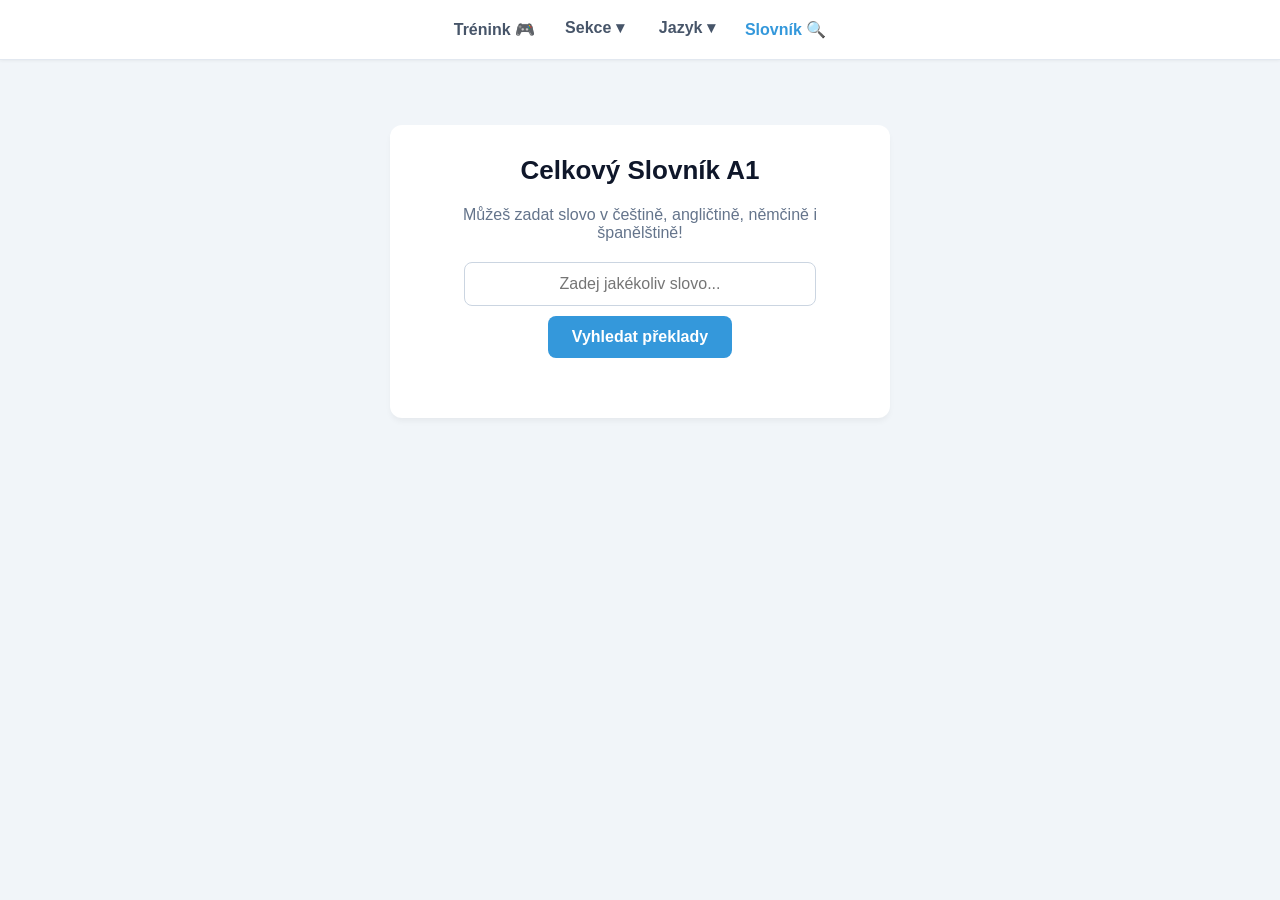
<file: slovnik.html>
<!DOCTYPE html>
<html lang="cs">
<head>
    <meta charset="UTF-8">
    <meta name="viewport" content="width=device-width, initial-scale=1.0">
    <title>Chytrý Slovník A1</title>
    <link rel="stylesheet" href="styly.css">
</head>
<body>

<nav class="navbar">
    <a href="index.html" style="text-decoration: none; color: #475569; font-weight: bold; font-size: 16px; align-self: center;">Trénink 🎮</a>
    
    <div class="dropdown">
        <span class="dropbtn">Sekce ▾</span>
        <div class="dropdown-content">
            <a href="#" onclick="zmenSekci(event, 'zakladni_fraze')">💬 Základní fráze</a>
            <a href="#" onclick="zmenSekci(event, 'osobni_udaje')">🪪 Osobní údaje</a>
            <a href="#" onclick="zmenSekci(event, 'slovesa')">🏃‍♂️ Základní slovesa</a>
            <a href="#" onclick="zmenSekci(event, 'barvy')">🎨 Barvy</a>
            <a href="#" onclick="zmenSekci(event, 'cisla')">🔢 Čísla</a>
            <a href="#" onclick="zmenSekci(event, 'dny_v_tydnu')">📅 Dny v týdnu</a>
            <a href="#" onclick="zmenSekci(event, 'mesice')">🗓 Měsíce</a>
            <a href="#" onclick="zmenSekci(event, 'rodina')">👨‍👩‍👧‍👦 Rodina</a>
            <a href="#" onclick="zmenSekci(event, 'casti_tela')">💪 Části těla</a>
            <a href="#" onclick="zmenSekci(event, 'vlastnosti_tela')">📐 Rozměry & Vlastnosti</a>
            <a href="#" onclick="zmenSekci(event, 'mistnosti_v_dome')">🏠 Místnosti v domě</a>
            <a href="#" onclick="zmenSekci(event, 'zakladni_budovy')">🏢 Budovy</a>
            <a href="#" onclick="zmenSekci(event, 'pocasi')">☀️ Počasí</a>
            <a href="#" onclick="zmenSekci(event, 'konicky_a_sporty')">⚽ Koníčky & Sporty</a>
            <a href="#" onclick="zmenSekci(event, 'dopravni_prostredky')">🚗 Doprava</a>
            <a href="#" onclick="zmenSekci(event, 'jidlo')">🍎 Jídlo (Ovoce/Zel.)</a>
        </div>
    </div>

    <div class="dropdown">
        <span class="dropbtn">Jazyk ▾</span>
        <div class="dropdown-content">
            <a href="index.html">Angličtina</a>
            <a href="index.html">Němčina</a>
            <a href="index.html">Španělština</a>
            <a href="index.html">Nizozemština</a>
            <a href="index.html">Ruština</a>
            <a href="index.html">Švédština</a>
            <a href="index.html">Francouzština</a>
            <a href="index.html">Italštinaa</a>
        </div>
    </div>

    <a href="slovnik.html" style="text-decoration: none; color: #3498db; font-weight: bold; font-size: 16px; align-self: center;">Slovník 🔍</a>
</nav>

<div class="container" style="margin-top: 50px; text-align: center;">
    <h1>Celkový Slovník A1</h1>
    <p style="color: #64748b; margin-bottom: 20px;">Můžeš zadat slovo v češtině, angličtině, němčině i španělštině!</p>
    
    <input type="text" id="search-page-input" placeholder="Zadej jakékoliv slovo..." autocomplete="off" style="width: 80%; padding: 12px; font-size: 16px; border: 1px solid #cbd5e1; border-radius: 8px; margin-bottom: 10px;">
    <br>
    <button onclick="hledejVeSlovniku()" style="padding: 12px 24px; font-size: 16px; background-color: #3498db; width: auto;">Vyhledat překlady</button>
    
    <div id="search-page-result" style="margin-top: 30px; text-align: left; max-width: 400px; margin-left: auto; margin-right: auto;"></div>
</div>

<script src="database.js"></script>
<script>
    function odstranDiakritiku(text) {
        return text.normalize("NFD").replace(/[\u0300-\u036f]/g, "");
    }

    function hledejVeSlovniku() {
        const hledanyText = document.getElementById("search-page-input").value.trim().toLowerCase();
        const vysledekDiv = document.getElementById("search-page-result");
        
        if (hledanyText === "") {
            vysledekDiv.innerHTML = "<p style='color: #94a3b8; text-align: center;'>Napiš nějaké slovo.</p>";
            return;
        }

        const cisteHledaneSlovo = odstranDiakritiku(hledanyText);
        let nalezeneSlovicko = null;

        for (const sekce in centralniDatabaze) {
            const vysledek = centralniDatabaze[sekce].find(s => 
                odstranDiakritiku(s.cesky.toLowerCase()) === cisteHledaneSlovo ||
                odstranDiakritiku(s.en.toLowerCase()) === cisteHledaneSlovo ||
                odstranDiakritiku(s.de.toLowerCase()) === cisteHledaneSlovo ||
                odstranDiakritiku(s.es.toLowerCase()) === cisteHledaneSlovo
            );
            
            if (vysledek) {
                nalezeneSlovicko = vysledek;
                break;
            }
        }

        if (nalezeneSlovicko) {
            vysledekDiv.innerHTML = `
                <div style="background: #f8fafc; padding: 20px; border-radius: 8px; border: 1px solid #e2e8f0; font-size: 16px; line-height: 2;">
                    <strong style="color: #475569;">🇨🇿 Čeština:</strong> ${nalezeneSlovicko.cesky}<br>
                    <strong style="color: #3498db;">🇬🇧 Angličtina:</strong> ${nalezeneSlovicko.en}<br>
                    <strong style="color: #10b981;">🇩🇪 Němčina:</strong> ${nalezeneSlovicko.de}<br>
                    <strong style="color: #f59e0b;">🇪🇸 Španělština:</strong> ${nalezeneSlovicko.es}<br>
                    <strong>🇳🇱 Nizozemština:</strong> ${nalezeneSlovicko.nl}<br>
                    <strong>🇫🇷 Francouzština:</strong> ${nalezeneSlovicko.fr}<br>
                    <strong>🇸🇪 Švédština:</strong> ${nalezeneSlovicko.sv}<br>
                    <strong>🇷🇺 Ruština:</strong> ${nalezeneSlovicko.ru}<br>
                    <strong>🇮🇹 Italština:</strong> ${nalezeneSlovicko.it}
                </div>
            `;
        } else {
            vysledekDiv.innerHTML = "<p style='color: #ef4444; text-align: center;'>Slovíčko nebylo v žádném jazyce nalezeno.</p>";
        }
    }

    document.getElementById("search-page-input").addEventListener("keypress", function(event) {
        if (event.key === "Enter") {
            hledejVeSlovniku();
        }
    });
</script>

</body>
</html>
</file>
<file: styly.css>
/* Základní reset a barvy */
* {
    box-sizing: border-box;
    margin: 0;
    padding: 0;
    font-family: 'Segoe UI', Tahoma, Geneva, Verdana, sans-serif;
}

body {
    background-color: #f1f5f9;
    color: #1e293b;
    /* Odsazení shora, které dynamicky reaguje na výšku navigace */
    padding-top: calc(75px + env(safe-area-inset-top));
}

/* Sjednocená navigace upravená pro mobilní telefony */
.navbar {
    background-color: #ffffff;
    border-bottom: 1px solid #e2e8f0;
    position: fixed;
    top: 0;
    left: 0;
    width: 100%;
    /* Výška zohledňuje bezpečné zóny displeje u telefonů s výřezem */
    height: calc(60px + env(safe-area-inset-top));
    padding-top: env(safe-area-inset-top);
    display: flex;
    justify-content: center;
    gap: 25px;
    z-index: 1000;
    box-shadow: 0 1px 3px rgba(0,0,0,0.05);
}

/* Styly pro rozbalovací menu */
.dropdown {
    position: relative;
    display: inline-block;
    outline: none; /* Odstraní otravný rámeček při kliknutí na mobilu */
}

.dropbtn {
    display: block;
    color: #475569;
    font-weight: bold;
    font-size: 16px;
    padding: 18px 5px;
    cursor: pointer;
    user-select: none;
    -webkit-tap-highlight-color: transparent; /* Skryje šedý problik při klepnutí na mobilu */
}

.dropbtn:hover {
    color: #3498db;
}

.dropdown-content {
    display: none;
    position: absolute;
    background-color: #ffffff;
    min-width: 180px;
    box-shadow: 0px 8px 16px 0px rgba(0,0,0,0.1);
    border: 1px solid #e2e8f0;
    border-radius: 8px;
    overflow: hidden;
    top: 100%; /* Rozbalí se přesně pod tlačítkem */
}

.dropdown-content a {
    color: #475569;
    padding: 12px 16px;
    text-decoration: none;
    display: block;
    font-size: 15px;
}

.dropdown-content a:hover {
    background-color: #f8fafc;
    color: #3498db;
}

/* Podpora pro najetí myší na PC + dotyk/kliknutí na mobilu */
.dropdown:hover .dropdown-content,
.dropdown:focus .dropdown-content,
.dropdown:focus-within .dropdown-content {
    display: block;
}

/* Speciální mřížka pro 16 témat */
.grid-menu {
    min-width: 360px !important;
    display: none !important;
    grid-template-columns: 1fr 1fr;
    gap: 2px;
    padding: 8px !important;
}

/* Aktivace mřížky na PC i na mobilu */
.dropdown:hover .grid-menu,
.dropdown:focus .grid-menu,
.dropdown:focus-within .grid-menu {
    display: grid !important;
}

/* Odkazy v liště */
.nav-link-slovnik {
    text-decoration: none; 
    color: #3498db; 
    font-weight: bold; 
    font-size: 16px; 
    align-self: center;
    -webkit-tap-highlight-color: transparent;
}

/* Hlavní kontejner aplikace */
.container {
    background: #ffffff;
    max-width: 500px;
    margin: 20px auto;
    padding: 30px;
    border-radius: 12px;
    box-shadow: 0 4px 6px -1px rgb(0 0 0 / 0.05);
    text-align: center;
}

h1 {
    font-size: 26px;
    margin-bottom: 20px;
    color: #0f172a;
}

/* Score Board panel */
.score-board {
    margin-bottom: 25px; 
    font-size: 15px; 
    color: #64748b; 
    display: flex; 
    justify-content: space-around; 
    background: #f8fafc; 
    padding: 10px; 
    border-radius: 8px;
}

/* Základní velká tlačítka */
button {
    background-color: #3498db;
    color: white;
    border: none;
    padding: 12px 20px;
    font-size: 15px;
    font-weight: bold;
    border-radius: 8px;
    cursor: pointer;
    transition: background 0.2s;
    width: 100%;
    -webkit-tap-highlight-color: transparent;
}

button:hover {
    background-color: #2980b9;
}

#reverse-btn {
    background-color: #64748b;
    margin-bottom: 25px;
}
#reverse-btn:hover {
    background-color: #475569;
}

/* Sekce otázky */
#instruction-text {
    font-size: 14px;
    color: #64748b;
    margin-bottom: 5px;
}

.word-to-translate {
    font-size: 28px;
    font-weight: bold;
    color: #0f172a;
    margin-bottom: 25px;
}

/* Vstupy */
input[type="text"] {
    width: 100%;
    padding: 14px;
    font-size: 16px;
    border: 2px solid #cbd5e1;
    border-radius: 8px;
    margin-bottom: 12px;
    outline: none;
    text-align: center;
    -webkit-appearance: none; /* Odstraní výchozí styly na iOS */
}

input[type="text"]:focus {
    border-color: #3498db;
}

/* Výběr ze 4 možností */
#options-container {
    display: grid;
    grid-template-columns: 1fr 1fr;
    gap: 10px;
    margin-bottom: 15px;
}

.option-btn {
    background-color: #f8fafc;
    color: #334155;
    border: 1px solid #e2e8f0;
}
.option-btn:hover {
    background-color: #e2e8f0;
}

/* Hlášky výsledků */
.result {
    margin-top: 20px;
    font-size: 16px;
    font-weight: bold;
    min-height: 24px;
}

.correct {
    color: #10b981;
}

.wrong {
    color: #ef4444;
}

/* Panel s mini tlačítky */
.mini-buttons-container {
    display: flex;
    gap: 8px;
    justify-content: center;
    margin-top: 15px;
}

.btn-mini {
    padding: 10px 15px;
    font-size: 13px;
    border: none;
    border-radius: 6px;
    cursor: pointer;
    font-weight: 600;
    width: auto; 
    flex: 1;    /* Rozdělí prostor rovnoměrně na mobilu */
}

.btn-mini-danger { background-color: #ef4444; color: white; }
.btn-mini-danger:hover { background-color: #dc2626; }

.btn-mini-success { background-color: #10b981; color: white; }
.btn-mini-success:hover { background-color: #059669; }

.btn-mini-secondary { background-color: #e2e8f0; color: #1e293b; }
.btn-mini-secondary:hover { background-color: #cbd5e1; }

/* Pomocné třídy */
.hidden {
    display: none !important;
}

/* Responzivita pro mobily */
@media (max-width: 600px) {
    .navbar {
        gap: 10px;
    }
    
    /* Tady je to kouzlo: na mobilu na výšku uděláme z mřížky 1 sloupec */
    .grid-menu {
        min-width: 200px !important; /* Zúžíme celé menu */
        grid-template-columns: 1fr !important; /* Jen 1 sloupec místo 2 */
        max-height: 400px; /* Pokud by bylo moc dlouhé, povolí se rolování */
        overflow-y: auto;
        position: absolute;
        left: 50%;
        transform: translateX(-50%); /* Vycentruje menu pod nápis Témata */
    }
    
    .container {
        margin: 15px;
        padding: 20px;
    }
}
.dropdown.open .grid-menu {
    display: grid !important;
}
</file>
